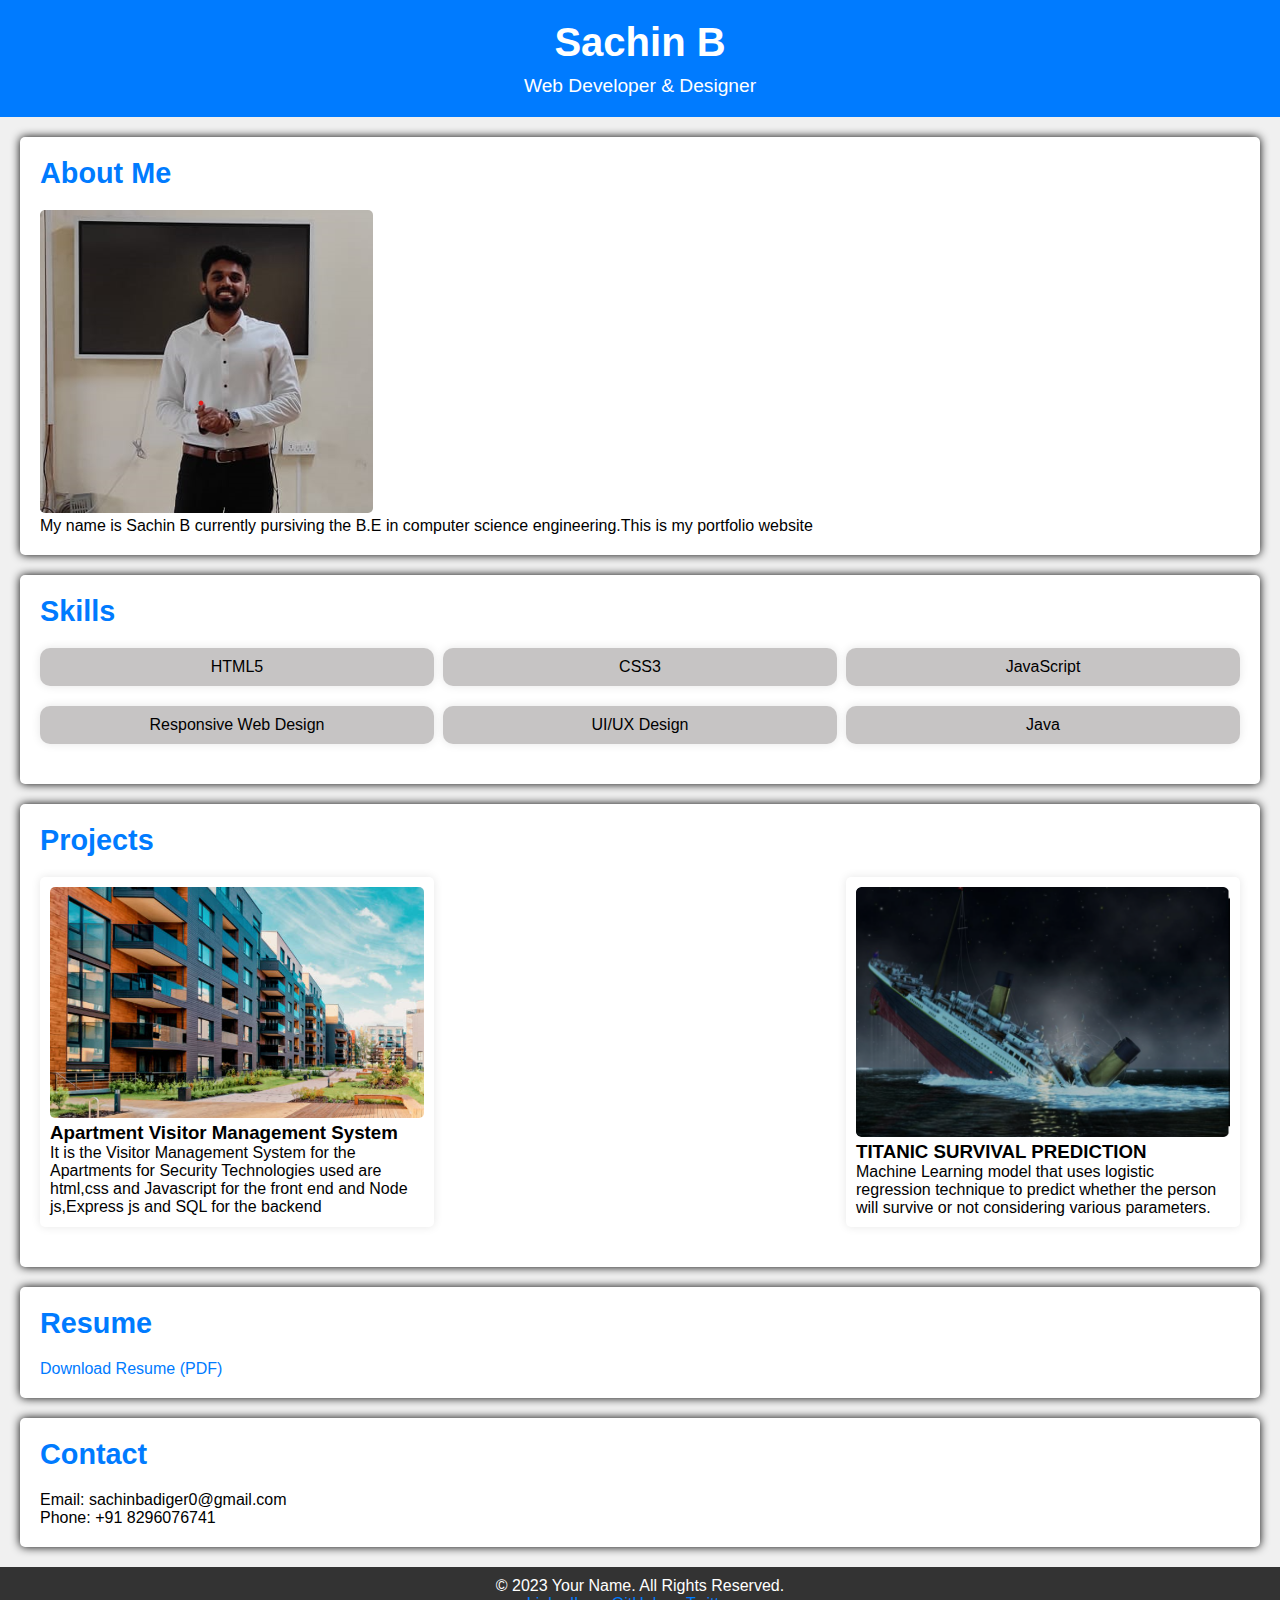
<file: 02_portfolio/index.html>
<!DOCTYPE html>
<html lang="en">
<head>
    <meta charset="UTF-8">
    <meta name="viewport" content="width=device-width, initial-scale=1.0">
    <title>Your Name - Portfolio</title>
    <link rel="stylesheet" href="styles.css">
</head>
<body>
    <header>
        <h1>Sachin B</h1>
        <p>Web Developer & Designer</p>
    </header>

    <section id="about">
        <h2>About Me</h2>
        <img src="your_image.jpeg" alt="Sachin B">
        <p>My name is Sachin B currently pursiving the B.E in computer science engineering.This is my portfolio website </p>
       
    </section>

    <section id="skills">
        <h2>Skills</h2>
        <div class="skills-container">
            <div class="skill">HTML5</div>
            <div class="skill">CSS3</div>
            <div class="skill">JavaScript</div>
            <div class="skill">Responsive Web Design</div>
            <div class="skill">UI/UX Design</div>
            <div class="skill">Java</div>
        </div>
    </section>
    

    <section id="projects">
        <h2>Projects</h2>
        <div class="project-container">
            <div class="project">
                <img src="project1.png" alt="Project 1">
                <h3>Apartment Visitor Management System</h3>
                <p>It is the Visitor Management System for the Apartments for Security Technologies used are html,css and Javascript for the front end and Node js,Express js and SQL for the backend</p>
            </div>
            <div class="project">
                <img src="project2.png" alt="Project 2">
                <h3>TITANIC SURVIVAL PREDICTION</h3>
                <p>Machine Learning model that uses logistic regression technique to predict whether the person will survive or not considering various parameters.</p>
            </div>
        </div>
    </section>
    

    <section id="resume">
        <h2>Resume</h2>
        <a href="sachin_resume.pdf" download>Download Resume (PDF)</a>
    </section>

    <section id="contact">
        <h2>Contact</h2>
        <p>Email: sachinbadiger0@gmail.com</p>
        <p>Phone: +91 8296076741</p>
    </section>

    <footer>
        <p>&copy; 2023 Your Name. All Rights Reserved.</p>
        <ul>
            <li><a href="#">LinkedIn</a></li>
            <li><a href="#">GitHub</a></li>
            <li><a href="#">Twitter</a></li>
        </ul>
    </footer>

</body>
</html>
</file>
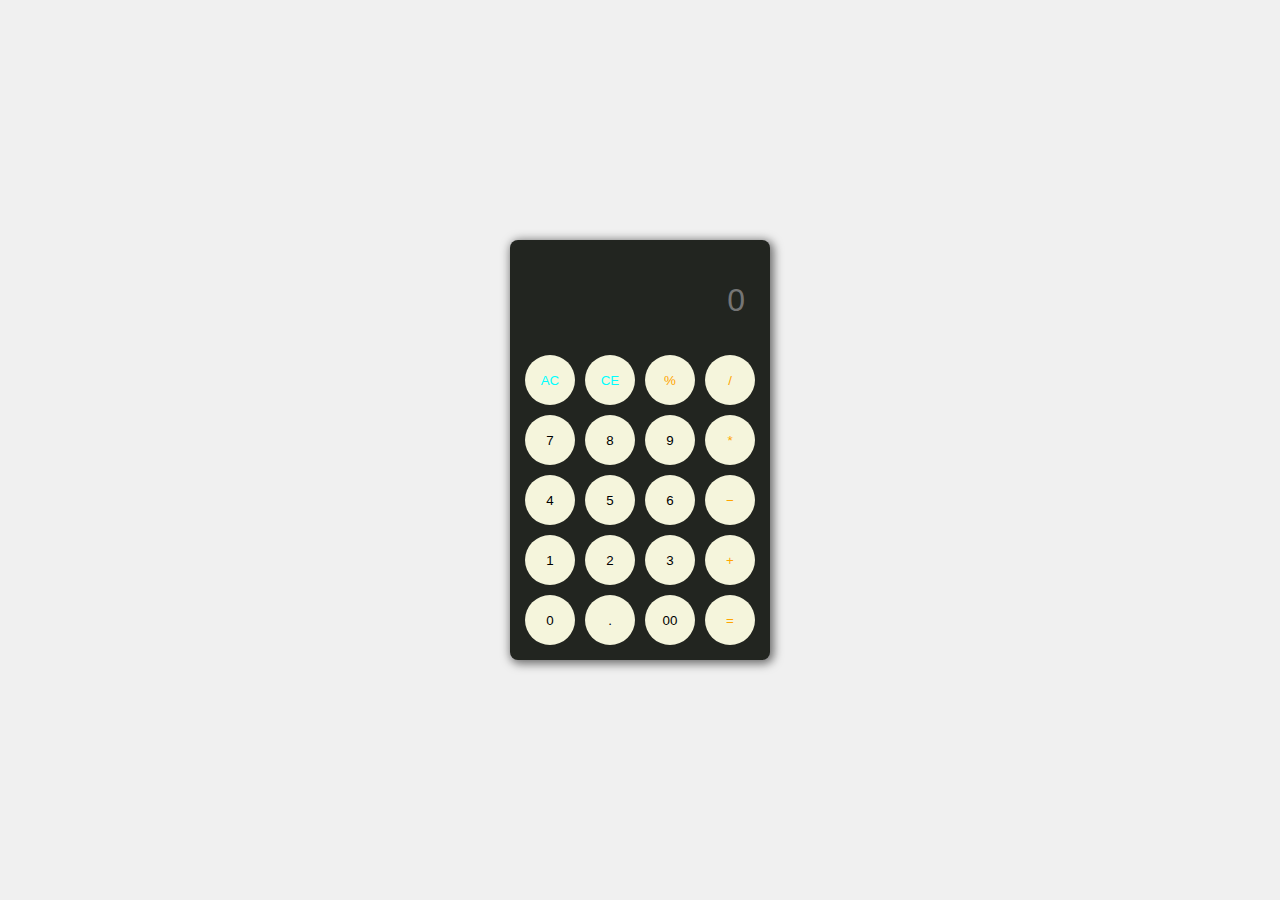
<file: 03_calculator/index.html>
<!DOCTYPE html>
<html lang="en">
  <head>
    <meta charset="UTF-8" />
    <meta http-equiv="X-UA-Compatible" content="IE=edge" />
    <meta name="viewport" content="width=device-width, initial-scale=1.0" />
    <title>Calculator</title>
    <link rel="stylesheet" href="styles.css" />
    <script src="index.js" defer></script>
  </head>
  <body>
    <div class="container">
      <div class="calculator">
        <input type="text" placeholder="0" readonly id="outputvalue" value="">
        <button class="functional" type="button">AC</button>
        <button class="functional" type="button">CE</button>
        <button class="operator" type="button">%</button>
        <button class="operator" type="button">/</button>
        <button type="button">7</button>
        <button type="button">8</button>
        <button type="button">9</button>
        <button class="operator" type="button">*</button>
        <button type="button">4</button>
        <button type="button">5</button>
        <button type="button">6</button>
        <button class="operator" type="button">&minus;</button>
        <button type="button">1</button>
        <button type="button">2</button>
        <button type="button">3</button>
        <button class="operator" type="button">+</button>
        <button type="button">0</button>
        <button type="button">.</button>
        <button type="button">00</button>
        <button class="operator" type="button">=</button>
      </div>
    </div>
  </body>
</html>
</file>
<file: 03_calculator/styles.css>
* {
    margin: 0px;
    padding: 0px;
    box-sizing: border-box;
  }
  
  body {
    font-family: 'Times New Roman', Times, serif;
    background-color: rgb(240, 240, 240);
  }
  
  .container {
    height: 100vh;
    display: flex;
    align-items: center;
    justify-content: center;
  }
  
  .calculator {
    background-color: rgb(34, 37, 32); 
    box-shadow: 2px 2px 10px 2px rgba(0, 0, 0, 0.533);
    padding: 15px;
    outline: none;
    display: grid;
    grid-template-columns: repeat(4, 50px);
    gap: 10px;
    border-radius: 8px;
  }
  
  input {
    grid-column: span 4;
    height: 70px;
    text-align: end;
    font-size: 2rem;
    font-weight: 500;
    border: none;
    background-color: transparent;
    color: rgb(255, 255, 255); 
    padding: 10px;
    margin: 10px 0;
    outline: none;
  }
  
  button {
    cursor: pointer;
    width: 50px;
    height: 50px;
    padding: 5px;
    border-radius: 50%;
    border: none;
    color: black;
    background-color:beige;
    font: 0.7rem 200;
  }
  
  .operator {
    color: orange;
  }
  
  .functional {
    color: aqua;
  }
</file>
<file: 02_portfolio/styles.css>
/* Reset some default styles */
body, h1, h2, h3, p, ul, li, a {
    margin: 0;
    padding: 0;
}

body {
    font-family: Arial, sans-serif;
    background-color: #f0f0f0;
}

header {
    text-align: center;
    background-color: #007bff;
    color: #fff;
    padding: 20px 0;
}

header h1 {
    font-size: 2.5rem;
    margin-bottom: 10px;
}

header p {
    font-size: 1.2rem;
}

section {
    background-color: #fff;
    padding: 20px;
    margin: 20px;
    border-radius: 5px;
    box-shadow: 0px 0px 10px rgba(0, 0, 0, 10);
}

section h2 {
    font-size: 1.8rem;
    margin-bottom: 20px;
    color: #007bff;
}
#skills .skills-container {
    display: flex;
    flex-wrap: wrap;
    justify-content: space-between;
}

#skills .skill {
    flex: 0 1 calc(32% - 10px);
    margin-bottom: 20px;
    background-color: #4641414f; /* Light gray background */
    padding: 10px;
    border-radius: 10px; /* Rounded corners */
    box-shadow: 0px 0px 10px rgba(0, 0, 0, 0.1);
    transition: transform 0.2s ease-in-out;
    text-align: center;
}

#skills .skill:hover {
    transform: scale(1.02);
}

/* Responsive styles */
@media (max-width: 768px) {
    #skills .skill {
        flex: 0 1 calc(49% - 10px);
    }
}

img {
    max-width: 100%;
    height: auto;
    border-radius: 5px;
}

ul {
    list-style: none;
}

ul li {
    margin-bottom: 5px;
}

a {
    text-decoration: none;
    color: #007bff;
}

#projects .project-container {
    display: flex;
    flex-wrap: wrap;
    justify-content: space-between; /* Distribute projects evenly */
}

#projects .project {
    flex: 0 1 calc(32% - 10px); /* Adjust width as needed, considering margins */
    margin-bottom: 20px;
    background-color: #fff;
    padding: 10px;
    border-radius: 5px;
    box-shadow: 0px 0px 10px rgba(0, 0, 0, 0.1);
    transition: transform 0.2s ease-in-out;
}

#projects .project:hover {
    transform: scale(1.02); /* Add a hover effect */
}

/* Responsive styles */
@media (max-width: 768px) {
    #projects .project {
        flex: 0 1 calc(49% - 10px); /* Adjust width for smaller screens */
    }
}


footer {
    text-align: center;
    background-color: #333;
    color: #fff;
    padding: 10px 0;
}

footer ul {
    padding: 0;
    list-style: none;
}

footer ul li {
    display: inline;
    margin-right: 20px;
}

/* Responsive styles */
@media (max-width: 768px) {
    header h1 {
        font-size: 2rem;
    }

    header p {
        font-size: 1rem;
    }

    section {
        margin: 10px;
    }
}
</file>
